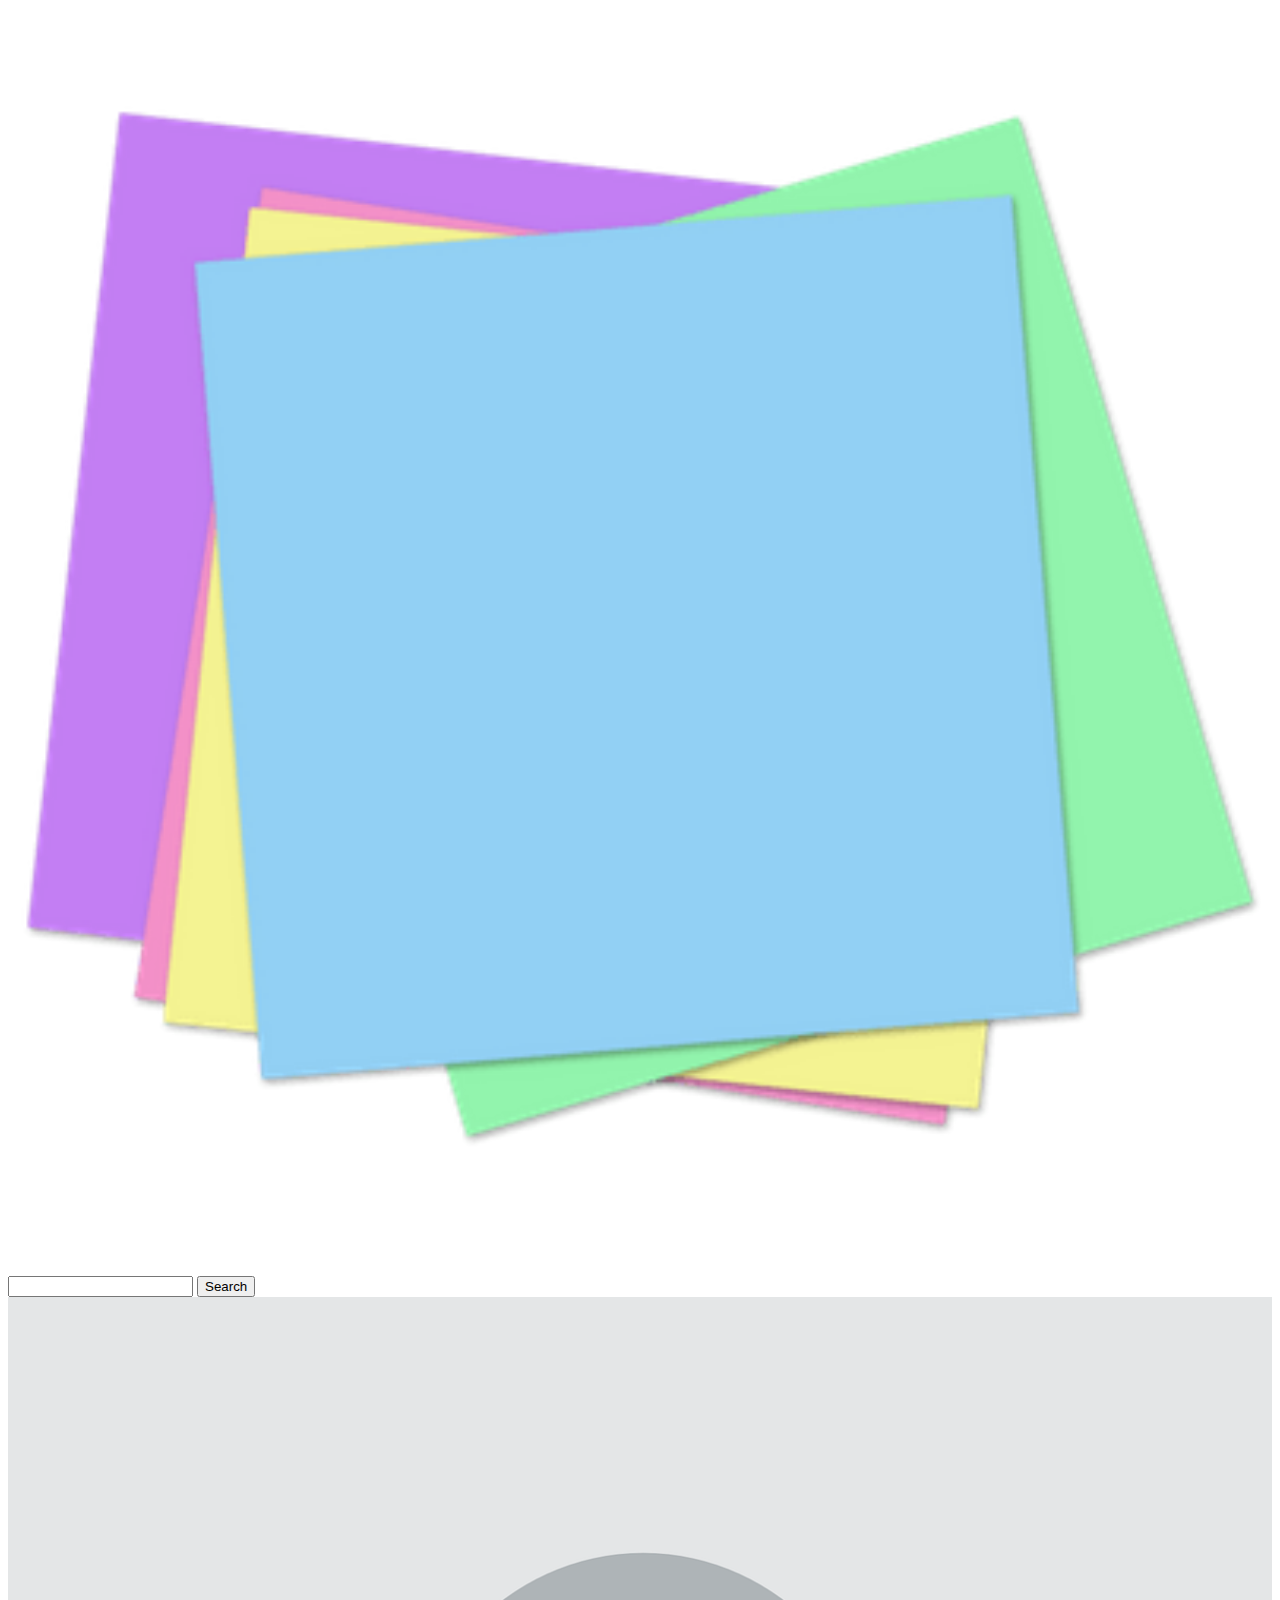
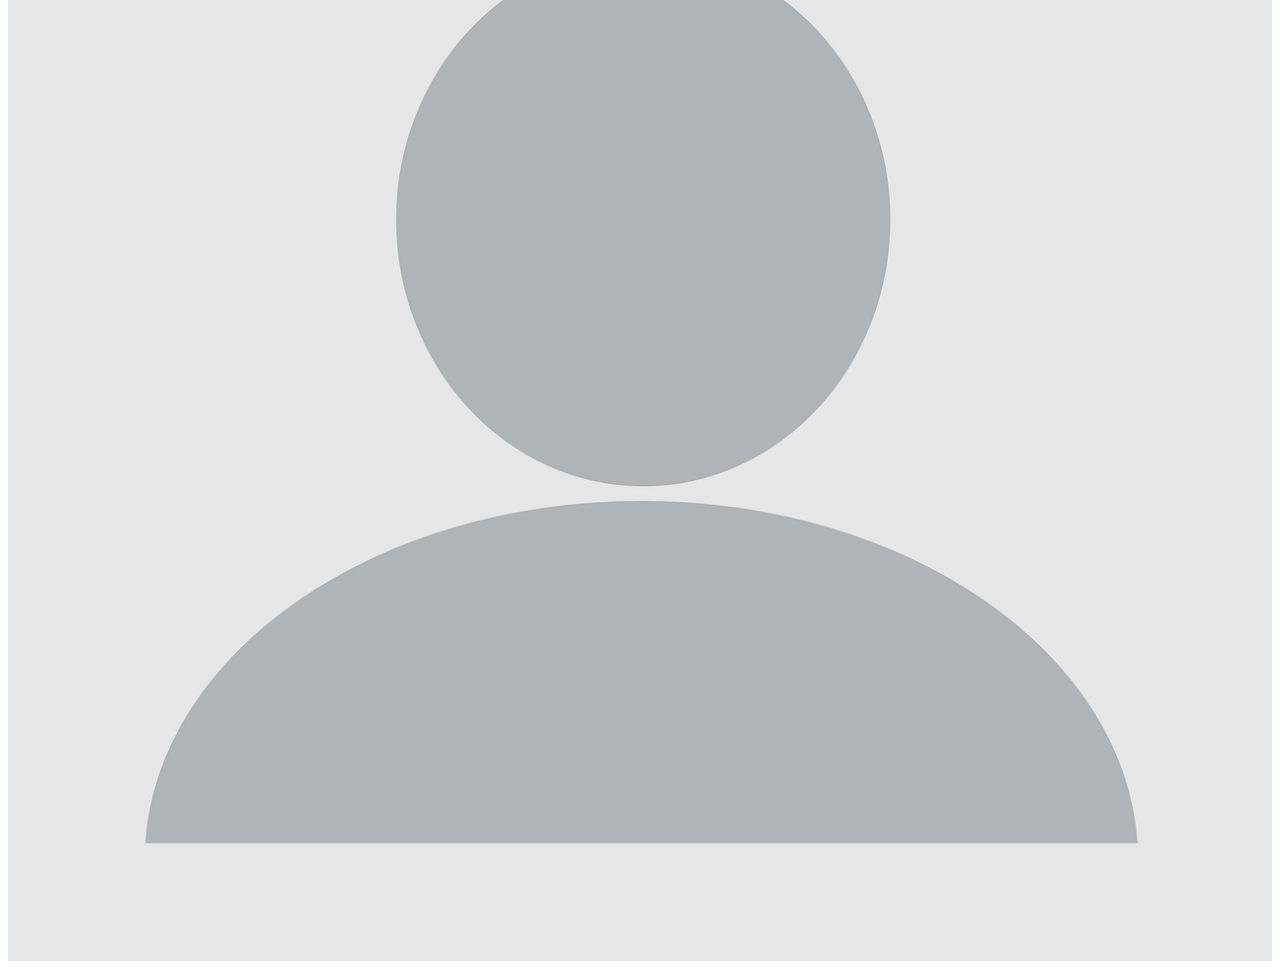
<file: index.html>
<!DOCTYPE html>
<html lang="en">
<head>
    <meta charset="UTF-8">
    <link rel="stylesheet" href="res/css/index.css">

    <title>postIt</title>
</head>
<body>

<header>
    <img class="img-logo" src="res/media/note.png" alt="logo">
    <div class="search-container">
        <form action="">
            <label>
                <input class="search-container" type="text" placeholder="">
            </label>
            <button type="submit">Search</button>
        </form>
    </div>
    <img class="img-profile" src="res/media/profile.png" alt="profile">
</header>

<main>
    <script type="module" src="res/js/index.js"></script>
</main>

</body>
</html>
</file>
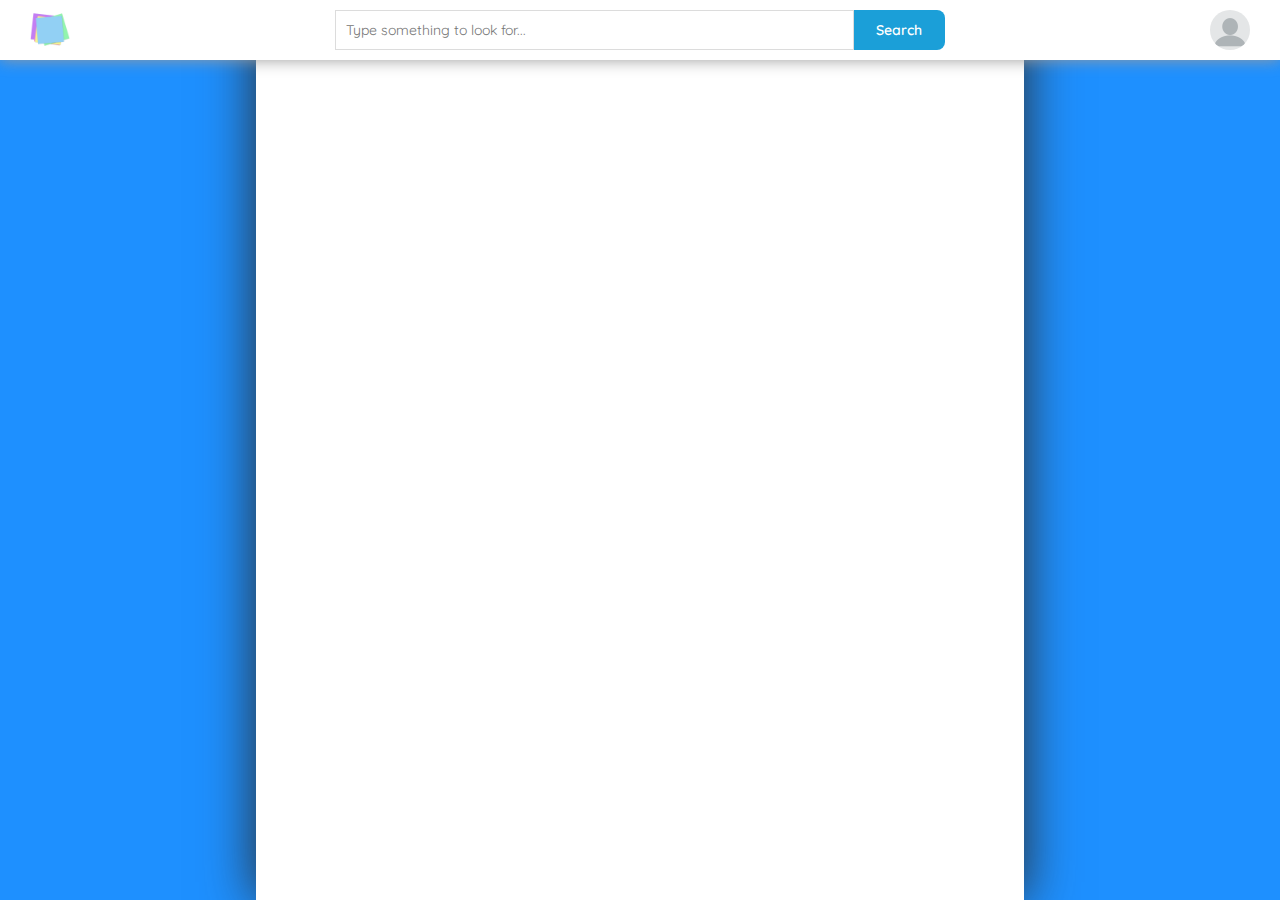
<file: browse.html>
<!DOCTYPE html>
<html lang="en">
<head>
    <meta charset="UTF-8">
    <meta name="viewport">
    <link rel="stylesheet" href="res/css/main.css">
    <link rel="stylesheet" href="res/css/browse.css">

    <script src="https://ajax.googleapis.com/ajax/libs/jquery/3.5.1/jquery.min.js"></script>
    <script type="module" src="res/js/scaler.js"></script>
    <script type="module" src="res/js/dropdown.js"></script>
    <script type="module" src="res/js/browse.js"></script>

    <title>postIt</title>
</head>
<body>
    <div class="dropdown">
        <ul>
            <li id="name"></li>
            <li id="email"></li>
            <hr>
            <li><a id="avatar-browse" href="browse.html">Browse</a></li>
            <li><a id="avatar-login" href="login.html">Log out</a></li>
        </ul>
    </div>
    <header>
        <img class="img-logo" src="res/media/note.png" alt="logo">
        <div class="search-container">
            <form action="index.html">
                <label>
                    <input class="search-container" type="text" placeholder="Type something to look for...">
                </label>
                <button type="submit">Search</button>
            </form>
        </div>
        <img id="avatar-img" src="res/media/profile.png" class="img-profile" alt="Me">
    </header>

    <main></main>
</body>
</html>
</file>
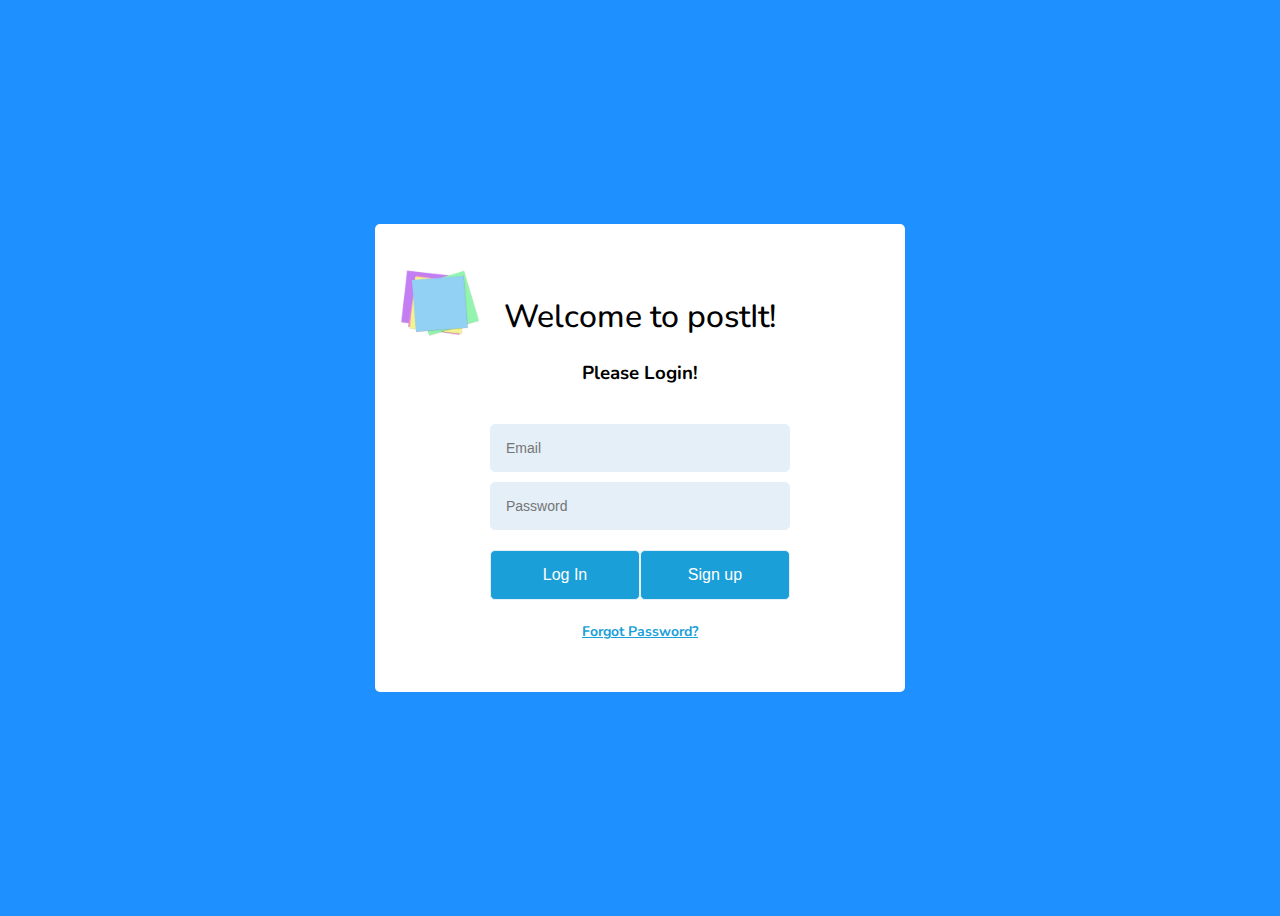
<file: login.html>
<!DOCTYPE html>
<html lang="en">

<head>
    <meta charset="UTF-8">
    <link rel="stylesheet" href="login.css">
    <title>Welcome to the postIt! Please Log In</title>
</head>

<body>
    <section class="wrapper">
        <div class="content">

            <header>
                <div class="image-container">
                    <img src="note.png">
                </div>
                <div class="welcome-container">
                    <h1>Welcome to postIt!</h1>
                    <h3>Please Login!</h3>
                </div>
            </header>

            <section>
                <form class="login-form" action="index.html">
                    <div class="input-group">
                        <input type="email" placeholder="Email" id="email">
                        <input type="password" placeholder="Password" id="password">
                    </div>
                    <div class="btn-group">
                        <a href="index.html"><input type="submit" value="Log In"></a>
                        <a href="index.html"><input type="button" value="Sign up"></a>
                    </div>
                </form>
            </section>

            <footer>
                <a id="footer-link-pswrd" href="index.html" title="Forgot Password">Forgot Password?</a>
            </footer>

        </div>
    </section>
</body>

</html>
</file>
<file: res/css/index.css>
.post {
    display: block;
    width: 80%;
    padding: 10px 0;
    margin: 35px auto;
    border-radius: 15px;
    box-shadow: 0 0 20px #9b9b9b;
}

.post-top {
    padding: 0 10px 10px;
}

.profile-name{
    font-size: 16px;
    font-weight: 500;
}

/*Use an Adjacent Sibling Selector (eg: div + p)*/
.profile-name + div {
    width: 100%;
    font-size: 16px;
    color: gray;
    text-align: end;
}


/*Use a Child Selector (eg: div > p)*/
.post > video, img {
    z-index: 1;
    width: 100%;
}

.post p {
    font-size: 24px;
    font-weight: 600;
    width: 95%;
    margin: 20px 10px 30px;
}

.like {
    display: inline-block;
    width: auto;
    margin: 10px 0 0 10px;
}

.like-button {
    width: 60px;
    height: 40px;
    padding: 0;
    border-radius: 15%;
    background-color: #e4eff8;
}

.like-button input {
    width: 100%;
    height: 100%;
    outline: none;
    border: none;
    border-radius: 15%;

    background: rgba(0, 0, 0, 0) url('../media/like.png') no-repeat center;
    background-size: 50%;
    filter: invert();
}

.like-button:focus {
    outline: none;
    box-shadow: none;
}

.like-button:hover {
    background-color: #7fdaff;
}

.like-counter {
    font: 400 14px 'Heebo', sans-serif;
    margin: auto;
    text-align: center;
}
</file>
<file: res/css/main.css>
@import url('https://fonts.googleapis.com/css?family=Quicksand:400,500,600,700');
@import url('https://fonts.googleapis.com/css?family=Heebo:400,700');

:root{
    --light-shadow: #9b9b9b;
    --dark-shadow: #2b2b2b;
}

* {
    box-sizing: border-box;
    scroll-behavior: smooth;
    font-family: 'Quicksand', sans-serif;
    -webkit-font-smoothing: antialiased;
    -moz-osx-font-smoothing: grayscale
}

html, body, main {
    height: 100%;
    margin: 0;
    overflow: auto;
}

body {
    background-color: #1e90ff
}

a {
    color: #1b9fd8;
}

a:hover{
    color: #20bdff;
}

main {
    width: 60%;
    margin: auto;
    padding-top: 100px;
    background-color: #fff;
    box-shadow: 0 0 50px var(--dark-shadow)
}

/*Use flexbox to arrange layout*/
header {
    width: 100%;
    height: 60px;
    padding: 0 30px;
    display: flex;
    position: fixed;
    align-items: center;
    justify-content: space-between;
    z-index: 3;

    background-color: #fff;
    box-shadow: 0 0 15px var(--light-shadow);
}

.img-logo, .img-profile{
    height: 40px;
    width: 40px;
    object-fit: cover;
}

.img-profile {
    float: left;
    border-radius: 50%;
    object-position: 50% 10%;
}

.search-container {
    flex-basis: 50%;
}

.search-container > form {
    display: flex;
    max-lines: 1;
}

.search-container input[type=text] {
    width: 100%;
    height: 40px;

    font-size: 14px;
    padding: 0 10px;
    border: thin solid #dcdcdc;
    background-color: white;
}

.search-container label {
    flex-grow: 1;
}

/*Use a General Sibling Selector (eg: div ~ p)*/
.search-container label ~ button {
    width: 15%;
    min-width: max-content;
    height: 40px;
    padding: 0 5px;

    font-size: 14px;
    font-weight: 600;
    border: none;
    color: #ffffff;
    background-color: #1b9fd8;
    border-radius: 0 8px 8px 0;
}

.search-container button:hover {
    background: #20bdff;
}

header .img-profile{
    transition: all 200ms
}

header .img-profile:hover{
    box-shadow: 0 0 10px var(--dark-shadow);
}

.dropdown {
    display: none;
    position: fixed;
    top: 60px;
    right: 0;
    z-index: 3;
    padding:25px 25px 0 0;

    background-color: #fff;
    box-shadow: 0 0 20px var(--dark-shadow);
    font-size: 18px;
}

.dropdown a {
    font-weight: 600;
}

.dropdown ul {
    list-style-type: none;
}
</file>
<file: res/css/browse.css>
main{
    text-align: center;
}

.profile-container{
    display: inline-block;
    vertical-align: top;
    width: 45%;
    min-width: min-content;
    padding: 10px;
    margin: 10px;
    border-radius: 5px;
    box-shadow: 0 0 5px rgba(38, 50, 56, 0.33);
    font-weight: 600;
    font-size: 24px;
}

.profile-avatar{
    height: 100px;
    width: 100px;
    margin: auto;
    object-fit:cover;
    object-position: 50% 10%;
    clip-path: circle();
}

.follow-button {
    display: inline-block;
    vertical-align: bottom;
    width: 30%;
    min-width: max-content;
    margin: auto;
    padding: 10px;

    transition: all 0.5s;
    border-radius: 4px;
    border: 2px solid #663399;
    text-align: center;
    font-size: 16px;
}

.follow-button.follow {
    background-color: #663399;
    color: #FFFFFF;
}

.follow-button.followed {
    background-color: #FFFFFF;
    color: #663399;
}
</file>
<file: login.css>
@import url('https://fonts.googleapis.com/css?family=Nunito');

body {
	height: 100vh;
	font-family: 'Nunito', sans-serif;
	background-color: dodgerblue;
}

.wrapper {
	width: 100%;
	height: 100%;
	display: flex;
	justify-content: center;
	align-items: center;
}

.content {
	width: 100%;
	max-width: 500px;
	text-align: center;
	padding: 40px 15px 50px 15px;
	border-radius: 5px;
	background-color: #fff;
}

h1,
h2 {
	font-weight: 500;
}

header {
	display: flex;
	margin-bottom: 10px;
}

.image-container {
	flex-basis: 20%;
}

.welcome-container {
	flex-basis: 60%;
	justify-content: center;
	padding-top: 10px;
	margin-bottom: 10px;
}

img {
	width: 80px;
	height: 80px;
}

.login-form {
	display: flex;
	flex-direction: column;
	align-items: center;
}

.input-group {
	width: 100%;
	max-width: 300px;
	display: flex;
	flex-direction: column;
}

/* Use of Descendant Selector */
.input-group input:first-child {
	margin-bottom: 10px;
}

input {
	font-size: 14px;
	padding: 15px;
	border-radius: 5px;
	border: 1px solid #e4eff8;
	background-color: #e4eff8;
}

input:hover {
	background-color: #d7e2ec;
}

.btn-group {
	width: 100%;
	max-width: 300px;
	display: flex;
	margin: 20px 0;
}

/* Use of Class Selector */
.btn-group a {
	width: 50%;
	border-radius: 5px;
	border: none;
	text-decoration: none;
}

/* Use of Descendant Selector */
.btn-group a input {
	width: 100%;
	height: 100%;
	font-size: 16px;
	cursor: pointer;
	color: #ffffff;
	text-align: center;
	background-color: #1b9fd8;
}

/* Use of pseudo-class */
.btn-group a input:hover {
	background-color: #20bdff;
}

/* Use of an ID selector */
#footer-link-pswrd {
	color: #1b9fd8;
	font-size: 14px;
	font-weight: 700;
}

#footer-link-pswrd:hover {
	color: #20bdff;
}

@media screen and (max-width: 720px) {
	.content {
		width: 70%;
		padding-right: 0;
		padding-left: 0;
		margin: 0 10px;
	}

	img {
		display: none;
	}
}
</file>
